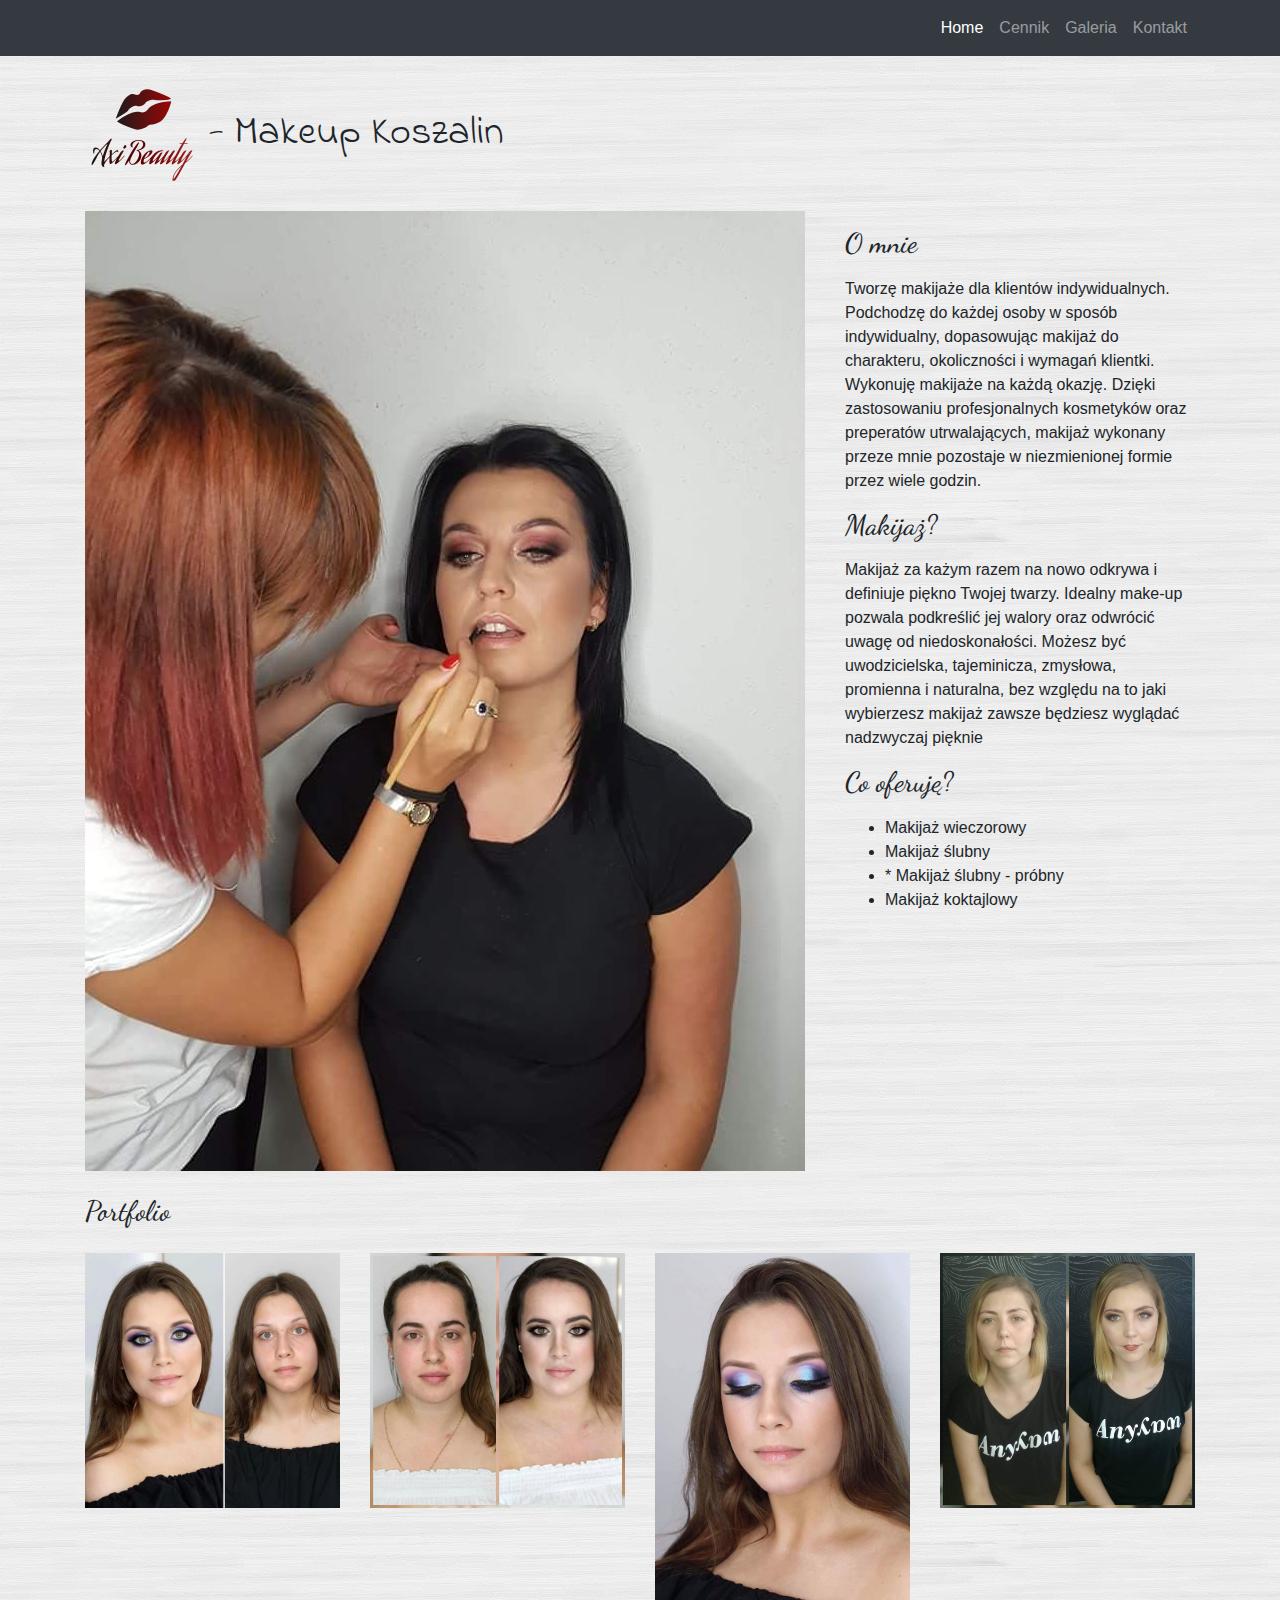
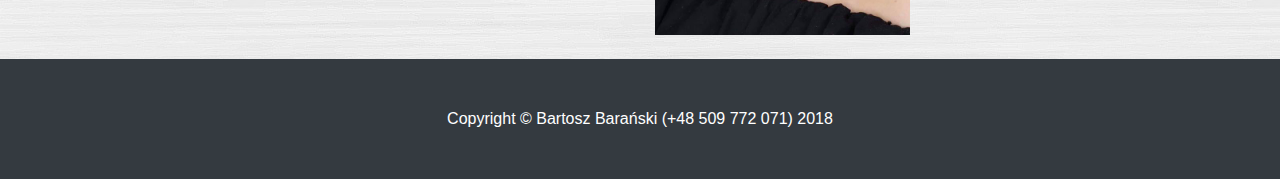
<file: index.html>
<!DOCTYPE html>
<html lang="pl">

  <head>

	<!-- Global site tag (gtag.js) - Google Analytics -->
<script async src="https://www.googletagmanager.com/gtag/js?id=UA-122445078-1"></script>
<script>
  window.dataLayer = window.dataLayer || [];
  function gtag(){dataLayer.push(arguments);}
  gtag('js', new Date());

  gtag('config', 'UA-122445078-1');
</script>

    <meta charset="utf-8">
    <meta name="viewport" content="width=device-width, initial-scale=1, shrink-to-fit=no">
    <meta name="description" content="Axi Beauty Koszalin Aleksandra Barańska. Makijaż koktajlowy, dzienny, ślubny. Makeup Koszalin. Makijaż Koszalin.">
    <meta name="author" content="Bartosz Barański">

    <title>Axi Beauty - Makijaż, make-up Koszalin</title>

    <!-- Bootstrap core CSS -->
    <link href="vendor/bootstrap/css/bootstrap.min.css" rel="stylesheet">

    <!-- Custom styles for this template -->
    <link href="css/portfolio-item.css" rel="stylesheet">

  </head>

  <body>

    <!-- Navigation -->
    <nav class="navbar navbar-expand-lg navbar-dark bg-dark fixed-top" >
      <div class="container">
        <button class="navbar-toggler" type="button" data-toggle="collapse" data-target="#navbarResponsive" aria-controls="navbarResponsive" aria-expanded="false" aria-label="Toggle navigation">
          <span class="navbar-toggler-icon"></span>
        </button>
        <div class="collapse navbar-collapse" id="navbarResponsive">
          <ul class="navbar-nav ml-auto">
            <li class="nav-item active">
              <a class="nav-link" href="index.html">Home
              </a>
            </li>
            <li class="nav-item">
              <a class="nav-link" href="offer.html">Cennik</a>
            </li>
            <li class="nav-item">
              <a class="nav-link" href="gallery.html">Galeria</a>
            </li>
            <li class="nav-item">
              <a class="nav-link" href="contact.html">Kontakt</a>
            </li>
          </ul>
        </div>
      </div>
    </nav>
      

      <!-- Portfolio Item Heading -->
    <!-- Page Content -->
    <div class="container">
      <h1 class="my-4" style="font-family: 'Indie Flower', cursive;"><img src="images/logo-new.png" alt="Axi Beauty"> - Makeup Koszalin</h1>
        <div  id="pjax-container">


      <!-- Portfolio Item Row -->
      <div class="row">

        <div class="col-md-8">
          <img class="img-fluid" src="images/main.jpg" alt="">
        </div>

        <div class="col-md-4">
          <h3 class="my-3">O mnie</h3>
          <p>Tworzę makijaże dla klientów indywidualnych. Podchodzę do każdej osoby w sposób indywidualny, dopasowując makijaż do charakteru, okoliczności i wymagań klientki.
            Wykonuję makijaże na każdą okazję. Dzięki zastosowaniu profesjonalnych kosmetyków oraz preperatów utrwalających, makijaż wykonany przeze mnie pozostaje w niezmienionej formie przez wiele godzin.</p>
          <h3 class="my-3">Makijaż?</h3>
            <p>Makijaż za każym razem na nowo odkrywa i definiuje piękno Twojej twarzy. Idealny make-up pozwala podkreślić jej walory oraz odwrócić uwagę od niedoskonałości. Możesz być uwodzicielska, tajeminicza, zmysłowa, promienna i naturalna, bez względu na to jaki wybierzesz makijaż zawsze będziesz wyglądać nadzwyczaj pięknie</p>
          <h3 class="my-3">Co oferuję?</h3>
          <ul>
            <li>Makijaż wieczorowy</li>
            <li>Makijaż ślubny</li>
            <li>* Makijaż ślubny - próbny</li>
            <li>Makijaż koktajlowy</li>
          </ul>
        </div>

      </div>
      <!-- /.row -->

      <!-- Related Projects Row -->
      <h3 class="my-4">Portfolio</h3>

      <div class="row">

        <div class="col-md-3 col-sm-6 mb-4">
          <a href="#">
            <img class="img-fluid" src="images/home/portfolio1.jpg" alt="">
          </a>
        </div>

        <div class="col-md-3 col-sm-6 mb-4">
          <a href="#">
            <img class="img-fluid" src="images/home/portfolio2.jpg" alt="">
          </a>
        </div>

        <div class="col-md-3 col-sm-6 mb-4">
          <a href="#">
            <img class="img-fluid" src="images/home/portfolio3.jpg" alt="">
          </a>
        </div>

        <div class="col-md-3 col-sm-6 mb-4">
          <a href="#">
            <img class="img-fluid" src="images/home/portfolio4.jpg" alt="">
          </a>
        </div>

      </div>
      <!-- /.row -->
</div>
    </div>
    <!-- /.container -->

    <!-- Footer -->
    <footer class="py-5 bg-dark">
      <div class="container">
        <p class="m-0 text-center text-white">Copyright &copy; Bartosz Barański (+48 509 772 071) 2018</p>
      </div>
      <!-- /.container -->
    </footer>

    <!-- Bootstrap core JavaScript -->
    <script src="vendor/jquery/jquery.min.js"></script>
    <script src="js/jquery.pjax.js"></script>
    <script src="vendor/bootstrap/js/bootstrap.bundle.min.js"></script>
    <script type="text/javascript">
        $(document).pjax('a', '#pjax-container');
    </script> 
    <link href="https://fonts.googleapis.com/css?family=Dancing+Script|Indie+Flower" rel="stylesheet">

  </body>

</html>
</file>
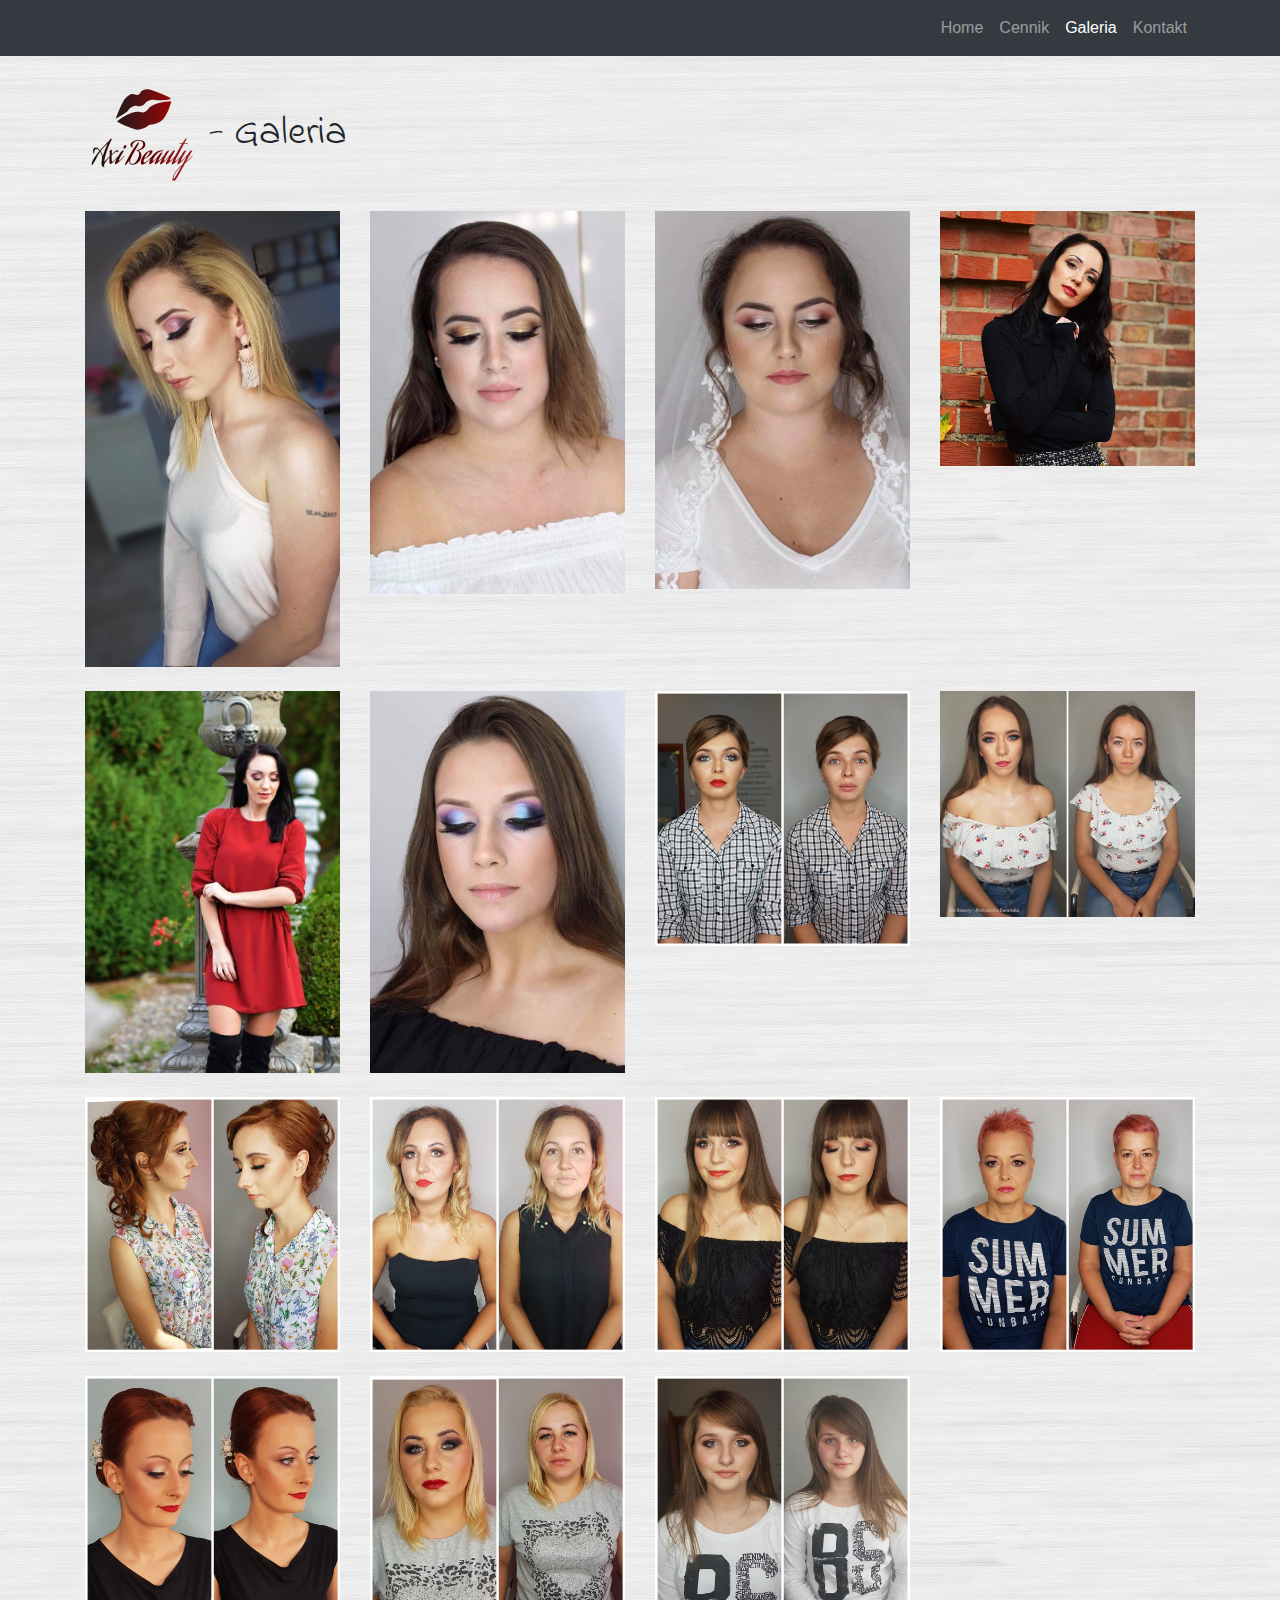
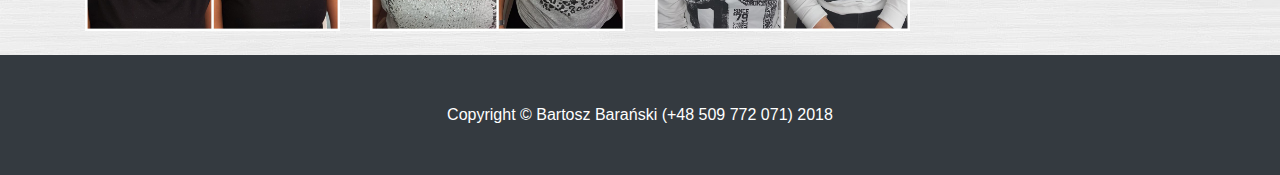
<file: gallery.html>
<!DOCTYPE html>
<html lang="pl">

  <head>

	<!-- Global site tag (gtag.js) - Google Analytics -->
<script async src="https://www.googletagmanager.com/gtag/js?id=UA-122445078-1"></script>
<script>
  window.dataLayer = window.dataLayer || [];
  function gtag(){dataLayer.push(arguments);}
  gtag('js', new Date());

  gtag('config', 'UA-122445078-1');
</script>

    <meta charset="utf-8">
    <meta name="viewport" content="width=device-width, initial-scale=1, shrink-to-fit=no">
    <meta name="description" content="">
    <meta name="author" content="">

    <title>Axi Beauty - Aleksandra Barańska</title>

    <!-- Bootstrap core CSS -->
    <link href="vendor/bootstrap/css/bootstrap.min.css" rel="stylesheet">

    <!-- Custom styles for this template -->
    <link href="css/portfolio-item.css" rel="stylesheet">

  </head>

  <body>

    <!-- Navigation -->
    <nav class="navbar navbar-expand-lg navbar-dark bg-dark fixed-top" >
      <div class="container">
        <button class="navbar-toggler" type="button" data-toggle="collapse" data-target="#navbarResponsive" aria-controls="navbarResponsive" aria-expanded="false" aria-label="Toggle navigation">
          <span class="navbar-toggler-icon"></span>
        </button>
        <div class="collapse navbar-collapse" id="navbarResponsive">
          <ul class="navbar-nav ml-auto">
            <li class="nav-item">
              <a class="nav-link" href="index.html">Home
              </a>
            </li>
            <li class="nav-item">
              <a class="nav-link" href="offer.html">Cennik</a>
            </li>
            <li class="nav-item active">
              <a class="nav-link" href="gallery.html">Galeria</a>
            </li>
            <li class="nav-item">
              <a class="nav-link" href="contact.html">Kontakt</a>
            </li>
          </ul>
        </div>
      </div>
    </nav>
      

      <!-- Portfolio Item Heading -->
    <!-- Page Content -->
    <div class="container">
      <h1 class="my-4" style="font-family: 'Indie Flower', cursive;"><img src="images/logo-new.png" alt="Axi Beauty"> - Galeria</h1>

      <div class="row">

        <div class="col-md-3 col-sm-6 mb-4">
          <a href="#">
            <img class="img-fluid" src="images/gallery/jedno_1.jpg" alt="">
          </a>
        </div>
          
        <div class="col-md-3 col-sm-6 mb-4">
          <a href="#">
            <img class="img-fluid" src="images/gallery/jedno_2.jpg" alt="">
          </a>
        </div>
        <div class="col-md-3 col-sm-6 mb-4">
          <a href="#">
            <img class="img-fluid" src="images/gallery/jedno_3.jpg" alt="">
          </a>
        </div>
        <div class="col-md-3 col-sm-6 mb-4">
          <a href="#">
            <img class="img-fluid" src="images/gallery/jedno_4.jpg" alt="">
          </a>
        </div>
        <div class="col-md-3 col-sm-6 mb-4">
          <a href="#">
            <img class="img-fluid" src="images/gallery/jedno_5.jpg" alt="">
          </a>
        </div>
        <div class="col-md-3 col-sm-6 mb-4">
          <a href="#">
            <img class="img-fluid" src="images/gallery/jedno_6.jpg" alt="">
          </a>
        </div>
        <div class="col-md-3 col-sm-6 mb-4">
          <a href="#">
            <img class="img-fluid" src="images/gallery/dwa_1.jpg" alt="">
          </a>
        </div>
        <div class="col-md-3 col-sm-6 mb-4">
          <a href="#">
            <img class="img-fluid" src="images/gallery/dwa_2.jpg" alt="">
          </a>
        </div>
        <div class="col-md-3 col-sm-6 mb-4">
          <a href="#">
            <img class="img-fluid" src="images/gallery/dwa_3.jpg" alt="">
          </a>
        </div>
        <div class="col-md-3 col-sm-6 mb-4">
          <a href="#">
            <img class="img-fluid" src="images/gallery/dwa_4.jpg" alt="">
          </a>
        </div>
        <div class="col-md-3 col-sm-6 mb-4">
          <a href="#">
            <img class="img-fluid" src="images/gallery/dwa_5.jpg" alt="">
          </a>
        </div>
        <div class="col-md-3 col-sm-6 mb-4">
          <a href="#">
            <img class="img-fluid" src="images/gallery/dwa_6.jpg" alt="">
          </a>
        </div>
        <div class="col-md-3 col-sm-6 mb-4">
          <a href="#">
            <img class="img-fluid" src="images/gallery/dwa_7.jpg" alt="">
          </a>
        </div>
        <div class="col-md-3 col-sm-6 mb-4">
          <a href="#">
            <img class="img-fluid" src="images/gallery/dwa_8.jpg" alt="">
          </a>
        </div>
        <div class="col-md-3 col-sm-6 mb-4">
          <a href="#">
            <img class="img-fluid" src="images/gallery/dwa_9.jpg" alt="">
          </a>
        </div>
          
          
          
      </div> 
    </div>
    <!-- /.container -->

    <!-- Footer -->
    <footer class="py-5 bg-dark">
      <div class="container">
        <p class="m-0 text-center text-white">Copyright &copy; Bartosz Barański (+48 509 772 071) 2018</p>
      </div>
      <!-- /.container -->
    </footer>

    <!-- Bootstrap core JavaScript -->
    <script src="vendor/jquery/jquery.min.js"></script>
    <script src="js/jquery.pjax.js"></script>
    <script src="vendor/bootstrap/js/bootstrap.bundle.min.js"></script>
    <script type="text/javascript">
        $(document).pjax('a', '#pjax-container');
    </script> 
    <link href="https://fonts.googleapis.com/css?family=Dancing+Script|Indie+Flower" rel="stylesheet">

  </body>

</html>
</file>
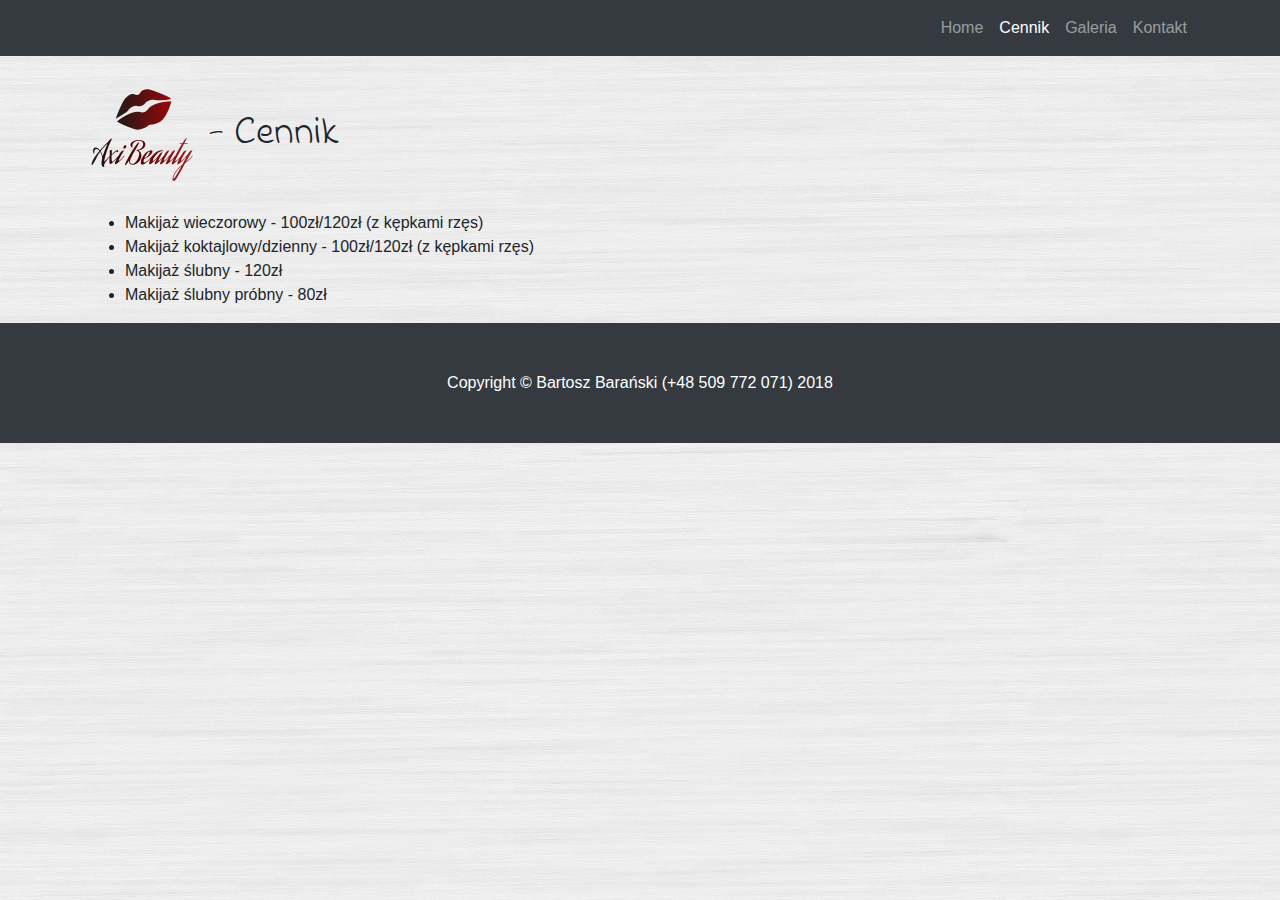
<file: offer.html>
<!DOCTYPE html>
<html lang="pl">

  <head>

	<!-- Global site tag (gtag.js) - Google Analytics -->
<script async src="https://www.googletagmanager.com/gtag/js?id=UA-122445078-1"></script>
<script>
  window.dataLayer = window.dataLayer || [];
  function gtag(){dataLayer.push(arguments);}
  gtag('js', new Date());

  gtag('config', 'UA-122445078-1');
</script>

    <meta charset="utf-8">
    <meta name="viewport" content="width=device-width, initial-scale=1, shrink-to-fit=no">
    <meta name="description" content="">
    <meta name="author" content="">

    <title>Axi Beauty - Aleksandra Barańska</title>

    <!-- Bootstrap core CSS -->
    <link href="vendor/bootstrap/css/bootstrap.min.css" rel="stylesheet">

    <!-- Custom styles for this template -->
    <link href="css/portfolio-item.css" rel="stylesheet">

  </head>

  <body>

    <!-- Navigation -->
    <nav class="navbar navbar-expand-lg navbar-dark bg-dark fixed-top" >
      <div class="container">
        <button class="navbar-toggler" type="button" data-toggle="collapse" data-target="#navbarResponsive" aria-controls="navbarResponsive" aria-expanded="false" aria-label="Toggle navigation">
          <span class="navbar-toggler-icon"></span>
        </button>
        <div class="collapse navbar-collapse" id="navbarResponsive">
          <ul class="navbar-nav ml-auto">
         <li class="nav-item">
              <a class="nav-link" href="index.html">Home
              </a>
            </li>
            <li class="nav-item active">
              <a class="nav-link" href="offer.html">Cennik</a>
            </li>
            <li class="nav-item">
              <a class="nav-link" href="gallery.html">Galeria</a>
            </li>
            <li class="nav-item">
              <a class="nav-link" href="contact.html">Kontakt</a>
            </li>
          </ul>
        </div>
      </div>
    </nav>
      

      <!-- Portfolio Item Heading -->
    <!-- Page Content -->
    <div class="container">
      <h1 class="my-4" style="font-family: 'Indie Flower', cursive;"><img src="images/logo-new.png" alt="Axi Beauty"> - Cennik</h1>
       
  <ul>
            <li>Makijaż wieczorowy - 100zł/120zł (z kępkami rzęs)</li>
            <li>Makijaż koktajlowy/dzienny - 100zł/120zł (z kępkami rzęs)</li>
            <li>Makijaż ślubny - 120zł</li>
            <li>Makijaż ślubny próbny - 80zł</li>
          </ul> 
    </div>
    <!-- /.container -->

    <!-- Footer -->
    <footer class="py-5 bg-dark">
      <div class="container">
        <p class="m-0 text-center text-white">Copyright &copy; Bartosz Barański (+48 509 772 071) 2018</p>
      </div>
      <!-- /.container -->
    </footer>

    <!-- Bootstrap core JavaScript -->
    <script src="vendor/jquery/jquery.min.js"></script>
    <script src="js/jquery.pjax.js"></script>
    <script src="vendor/bootstrap/js/bootstrap.bundle.min.js"></script>
    <script type="text/javascript">
        $(document).pjax('a', '#pjax-container');
    </script> 
    <link href="https://fonts.googleapis.com/css?family=Dancing+Script|Indie+Flower" rel="stylesheet">

  </body>

</html>
</file>
<file: css/portfolio-item.css>
/*!
 * Start Bootstrap - Portfolio Item (https://startbootstrap.com/template-overviews/portfolio-item)
 * Copyright 2013-2017 Start Bootstrap
 * Licensed under MIT (https://github.com/BlackrockDigital/startbootstrap-portfolio-item/blob/master/LICENSE)
 */

body {
  padding-top: 54px;
  background-image:url('../images/w4.jpg');
}

@media (min-width: 992px) {
  body {
    padding-top: 56px;
  }
}

h3 {
    font-family: 'Dancing Script', cursive;
}
</file>
